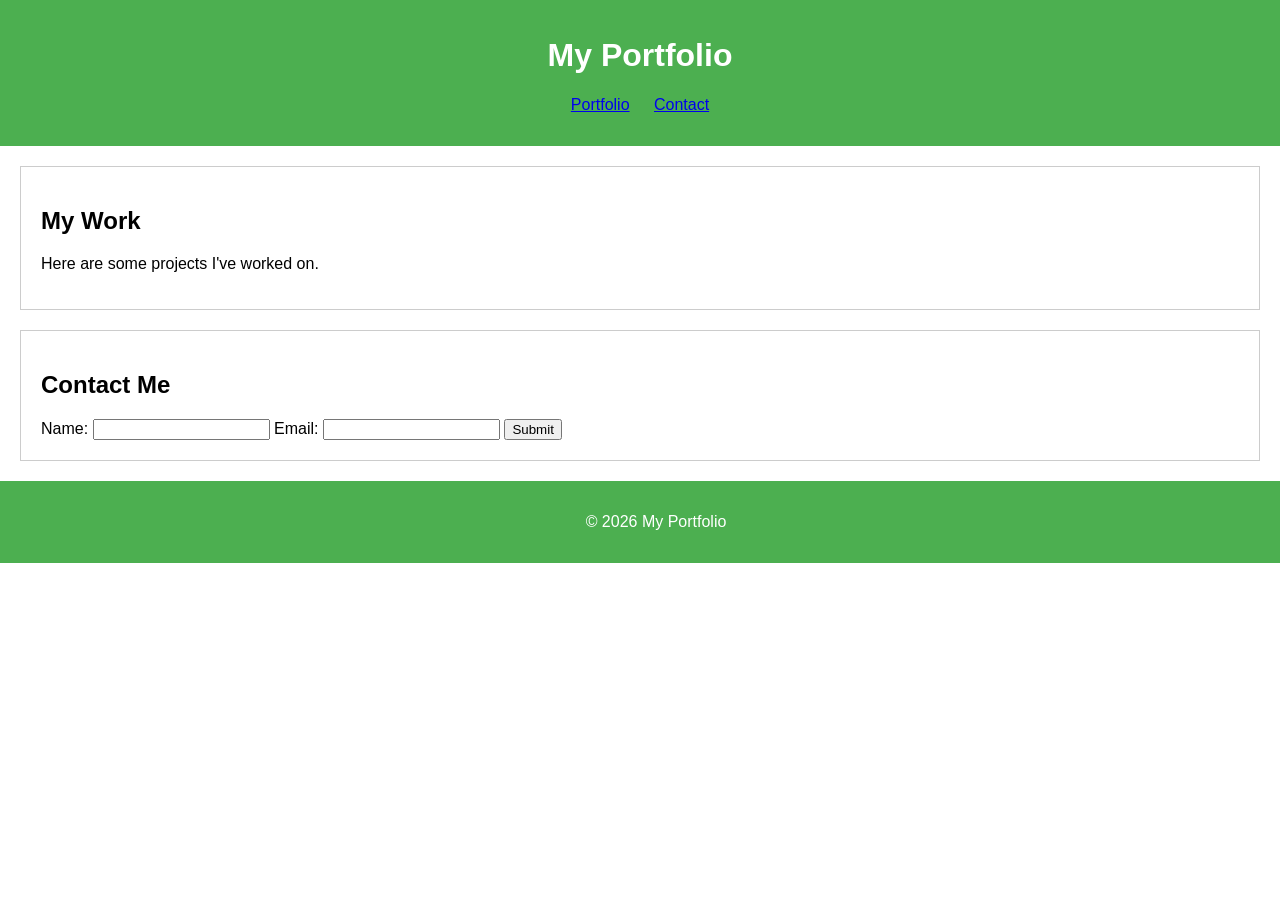
<file: index.html>
<!DOCTYPE html>
<html lang="en">
<head>
    <meta charset="UTF-8">
    <meta name="viewport" content="width=device-width, initial-scale=1.0">
    <link rel="stylesheet" href="style.css">
    <title>Portfolio</title>
</head>
<body>
    <header>
        <h1>My Portfolio</h1>
        <nav>
            <ul>
                <li><a href="#portfolio">Portfolio</a></li>
                <li><a href="#contact">Contact</a></li>
            </ul>
        </nav>
    </header>
    <section id="portfolio">
        <h2>My Work</h2>
        <p>Here are some projects I've worked on.</p>
    </section>
    <section id="contact">
        <h2>Contact Me</h2>
        <form>
            <label for="name">Name:</label>
            <input type="text" id="name" name="name" required>
            <label for="email">Email:</label>
            <input type="email" id="email" name="email" required>
            <input type="submit" value="Submit">
        </form>
    </section>
    <footer>
        <p>&copy; 2026 My Portfolio</p>
    </footer>
</body>
</html>
</file>
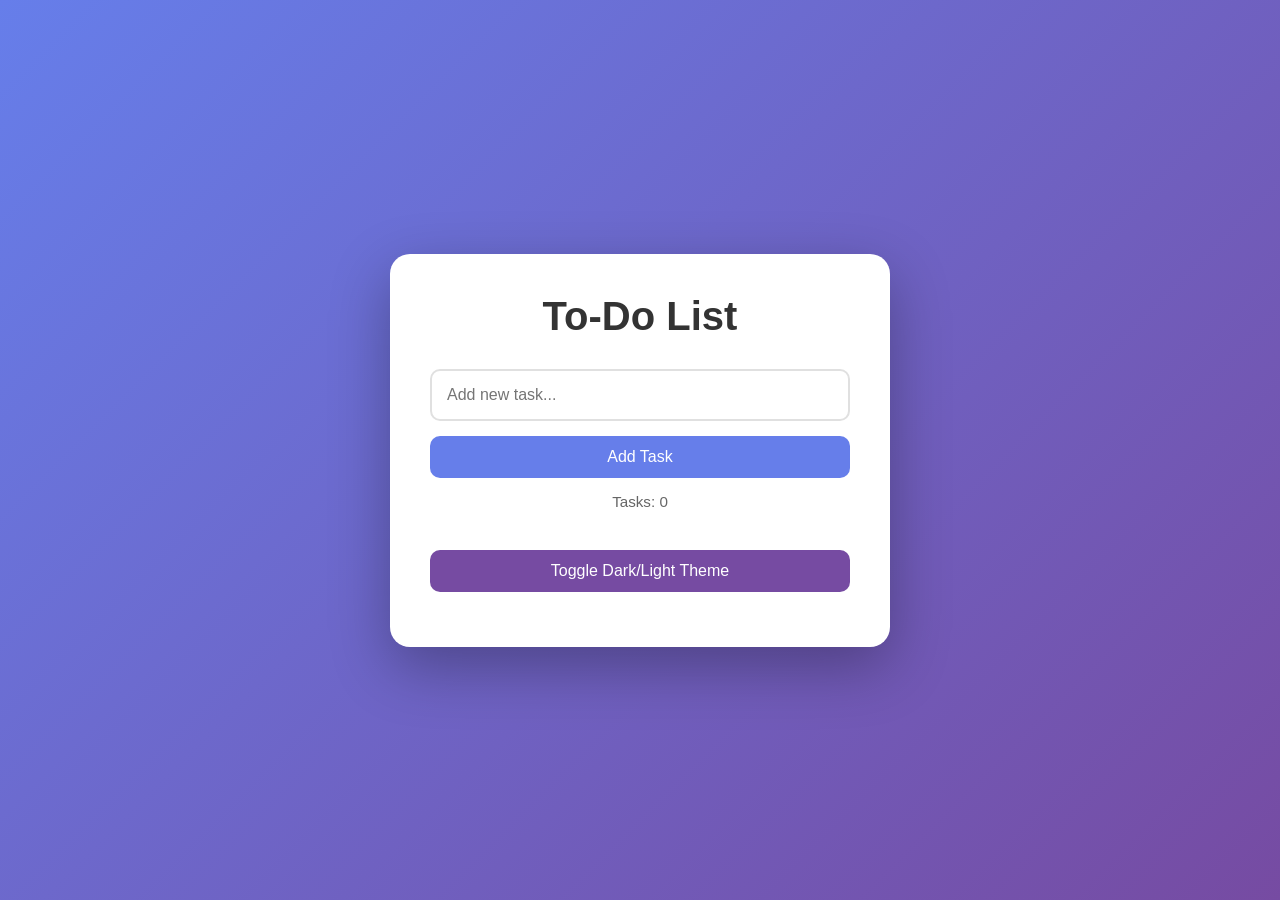
<file: todo.html>
<!DOCTYPE html>
<html lang="en">
<head>
    <meta charset="UTF-8">
    <meta name="viewport" content="width=device-width, initial-scale=1.0">
    <link rel="stylesheet" href="todo-style.css">
    <title>To-Do List</title>
</head>
<body>
    <div class="container">
        <h1>To-Do List</h1>
        <input type="text" id="task-input" placeholder="Add new task...">
        <button id="add-task-btn">Add Task</button>
        <div id="task-counter">Tasks: 0</div>
        <ul id="task-list"></ul>
        <button id="theme-toggle">Toggle Dark/Light Theme</button>
    </div>
    <script src="todo-script.js"></script>
</body>
</html>
</file>
<file: style.css>
body {
    font-family: Arial, sans-serif;
    margin: 0;
    padding: 0;
}

header {
    background-color: #4CAF50;
    color: white;
    padding: 1rem;
    text-align: center;
}

nav ul {
    list-style-type: none;
    padding: 0;
}

nav ul li {
    display: inline;
    margin: 0 10px;
}

section {
    margin: 20px;
    padding: 20px;
    border: 1px solid #ccc;
}

footer {
    text-align: center;
    padding: 1rem;
    background-color: #4CAF50;
    color: white;
    position: relative;
    bottom: 0;
    width: 100%;
}
</file>
<file: todo-style.css>
* {
    margin: 0;
    padding: 0;
    box-sizing: border-box;
}

body {
    font-family: 'Inter', sans-serif;
    background: linear-gradient(135deg, #667eea 0%, #764ba2 100%);
    min-height: 100vh;
    display: flex;
    justify-content: center;
    align-items: center;
    padding: 20px;
    transition: background 0.3s ease;
}

body.light-theme {
    background: linear-gradient(135deg, #f5f7fa 0%, #c3cfe2 100%);
}

.container {
    background: white;
    border-radius: 20px;
    padding: 40px;
    box-shadow: 0 20px 60px rgba(0, 0, 0, 0.3);
    max-width: 500px;
    width: 100%;
}

body.light-theme .container {
    background: #f9f9f9;
    box-shadow: 0 10px 30px rgba(0, 0, 0, 0.1);
}

h1 {
    text-align: center;
    color: #333;
    margin-bottom: 30px;
    font-size: 2.5rem;
}

body.light-theme h1 {
    color: #667eea;
}

#task-input {
    width: 100%;
    padding: 15px;
    border: 2px solid #e0e0e0;
    border-radius: 10px;
    font-size: 1rem;
    margin-bottom: 15px;
    transition: border-color 0.3s;
}

#task-input:focus {
    outline: none;
    border-color: #667eea;
}

#add-task-btn, #theme-toggle {
    width: 100%;
    padding: 12px;
    background: #667eea;
    color: white;
    border: none;
    border-radius: 10px;
    font-size: 1rem;
    cursor: pointer;
    margin-bottom: 15px;
    transition: background 0.3s;
}

#add-task-btn:hover, #theme-toggle:hover {
    background: #764ba2;
}

#theme-toggle {
    background: #764ba2;
    margin-top: 20px;
}

#task-counter {
    text-align: center;
    color: #666;
    margin-bottom: 20px;
    font-size: 0.95rem;
}

body.light-theme #task-counter {
    color: #333;
}

#task-list {
    list-style: none;
}

.task-item {
    display: flex;
    align-items: center;
    padding: 15px;
    background: #f5f5f5;
    border-radius: 10px;
    margin-bottom: 10px;
    transition: all 0.3s;
}

body.light-theme .task-item {
    background: #e8e8e8;
}

.task-item:hover {
    background: #efefef;
    transform: translateX(5px);
}

body.light-theme .task-item:hover {
    background: #dcdcdc;
}

.task-item input[type="checkbox"] {
    width: 20px;
    height: 20px;
    margin-right: 15px;
    cursor: pointer;
}

.task-item span {
    flex: 1;
    color: #333;
    font-size: 1rem;
    transition: all 0.3s;
}

body.light-theme .task-item span {
    color: #222;
}

.task-item input[type="checkbox"]:checked ~ span {
    text-decoration: line-through;
    color: #999;
}

.delete-btn {
    background: #ff6b6b;
    color: white;
    border: none;
    padding: 8px 12px;
    border-radius: 5px;
    cursor: pointer;
    transition: background 0.3s;
}

deletion-btn:hover {
    background: #ff5252;
}

#clear-completed-btn {
    width: 100%;
    padding: 12px;
    background: #ff6b6b;
    color: white;
    border: none;
    border-radius: 10px;
    cursor: pointer;
    margin-top: 15px;
    transition: background 0.3s;
}

#clear-completed-btn:hover {
    background: #ff5252;
}

#clear-completed-btn:disabled {
    background: #ccc;
    cursor: not-allowed;
}
</file>
